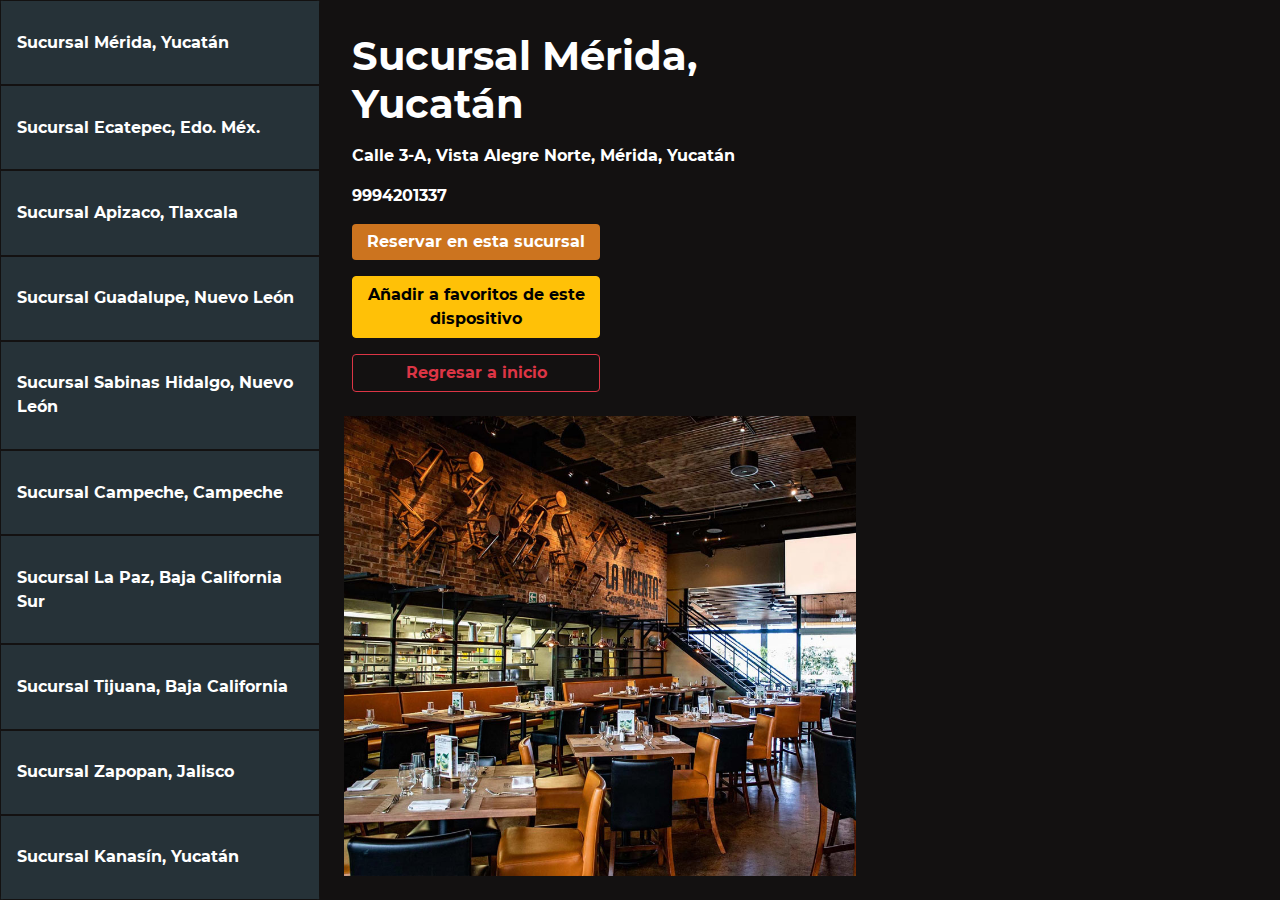
<file: sucursales.html>
<!DOCTYPE html>
<html lang="es" xml:lang="es">
<head>
<meta charset="utf-8">
<meta name="viewport" content="width=device-width, initial-scale=1">

<link rel="stylesheet" href="css/bootstrap.min.css" type="text/css">
<link rel="stylesheet" href="styles/sucursalesStyles.css"  type="text/css">
<link rel="icon" type="image/x-icon" href="/proyecto/images/favicon.png">
<script src="js/bootstrap.bundle.min.js"></script>
<script type="text/javascript" src="scripts/cookieMethods.js"></script>

<script type="text/javascript" src="scripts/scriptSucursales.js">
</script>

<title>Sucursales</title>
</head>
<body>
<div id="cuerpo" class="row   p-0 m-0">


        <div class="p-0 m-0 list-group d-flex flex-column col-3" id="barraSucursales">
            <a class="list-group-item list-group-item-action" id="suc1" onclick="verSucursal(1)"></a>
            <a class="list-group-item list-group-item-action" id="suc2" onclick="verSucursal(2)"></a>
            <a class="list-group-item list-group-item-action" id="suc3" onclick="verSucursal(3)"></a>
            <a class="list-group-item list-group-item-action" id="suc4" onclick="verSucursal(4)"></a>
            <a class="list-group-item list-group-item-action" id="suc5" onclick="verSucursal(5)"></a>
            <a class="list-group-item list-group-item-action" id="suc6" onclick="verSucursal(6)"></a>
            <a class="list-group-item list-group-item-action" id="suc7" onclick="verSucursal(7)"></a>
            <a class="list-group-item list-group-item-action" id="suc8" onclick="verSucursal(8)"></a>
            <a class="list-group-item list-group-item-action" id="suc9" onclick="verSucursal(9)"></a>
            <a class="list-group-item list-group-item-action" id="suc10" onclick="verSucursal(10)"></a>
        </div>



    <div class="row col-9 m-0 p-0">
        <div id="sucursal" class="p-4 m-0 text-white col-0 col-lg-7 d-flex flex-column">
            <div id="sucursalElement" class="p-2 pb-4">
                <h1 id="sucursalTitulo"></h1>
                <p id="sucursalDesc" class="container-fluid px-0"></p>
                <p id="sucursalDir" class="container-fluid px-0"></p>
                <p id="sucursalTel" class="container-fluid px-0"></p>

                <div class="button-group d-grid gap-3 w-50">
                    <button type="button" id="hacerReservacion" class="btn btn-primary buttonColor">Reservar en esta sucursal</button>
                    <button type="button" id="addFavoritos"></button>
                    <a href="index.php" type="button" id="regresar" class="btn btn-outline-danger">Regresar a inicio</a>

                </div>


            </div>
            <div id="sucursalImg" class="p-0 m-0 flex-grow-1 d-flex justify-content-center align-items-center">

            </div>

        </div>

        <div id="mapaSucursal" class="col-12 col-lg-5 m-0 p-4 d-none d-lg-block">

        </div>
    </div>


</div>
</body>

</html>
</file>
<file: styles/sucursalesStyles.css>
@import url("https://fonts.googleapis.com/css2?family=Lato&display=swap");
@import "../bootstrap-icons/font/bootstrap-icons.css";
@font-face {
  font-family: Montserrat;
  src: url(../fonts/Montserrat-Bold.ttf);
}
* {
  font-family: Montserrat, sans-serif;
}

body {
  background-color: #131111;
}

.navbar {
  background-color: rgba(0, 0, 0, 0.9);
}

.userImage {
  width: 40px;
  height: 40px;
  cursor: pointer;
  object-fit: cover;
}

.userImageOffCanvas {
  width: 125px;
  height: 125px;
  cursor: revert;
  object-fit: cover;
}

#reservarNav {
  background-color: #cc741f;
  color: black;
}

.nav-link {
  box-sizing: border-box;
  display: flex;
  height: 100%;
  justify-content: center;
  align-items: center;
}
.nav-link:hover {
  background-color: white !important;
  color: black !important;
}
.nav-link.active {
  border: 2px rgba(255, 255, 255, 0.45) solid;
}

.offcanvas {
  background-color: #131111;
}

#section1 {
  background-image: url(../images/restaurante.png);
  background-size: cover;
}
#section1 h1 {
  font-size: 4rem;
}
#section1 h2 {
  font-size: 2rem;
}

.darkenMask {
  background-color: rgba(0, 0, 0, 0.4);
  min-height: 90vh;
}
.darkenMask .row {
  min-height: inherit;
}

#section2 {
  min-height: 90vh;
}
#section2 .col-md-4 {
  min-height: 25vh;
}
#section2 .col-md-4 .card {
  height: 60vh;
  border-radius: 10px;
}
#section2 .col-md-4 .card .card-img-overlay {
  padding: 20%;
  text-align: center;
}
#section2 .col-md-4 .card video {
  border-radius: 10px;
  height: inherit;
  object-fit: cover;
  filter: brightness(40%);
}
#section2 .btn {
  border: 3px solid #cc741f;
  background-color: transparent;
  color: white;
}
#section2 .btn:hover {
  border: 3px solid white;
  background-color: white;
  color: black;
}

#section3 {
  min-height: 100vh;
  background-color: black;
}
#section3 .list-group-item {
  padding: 0;
  margin: 0;
}
#section3 .badge {
  font-size: 0.8rem;
  background-color: #ED1C24;
}
#section3 .carousel img {
  border-radius: 15px;
  object-fit: cover;
  width: 75vw;
  height: 50vh;
}

#userInfoOffCanvas, #logedInOffCanvas {
  box-sizing: border-box;
}
#userInfoOffCanvas p, #logedInOffCanvas p {
  font-family: "Lato", sans-serif;
}
#userInfoOffCanvas a, #logedInOffCanvas a {
  font-family: "Lato", sans-serif;
  background-color: transparent;
  border: none;
  color: #cc741f;
}
#userInfoOffCanvas a:hover, #logedInOffCanvas a:hover {
  cursor: pointer;
  color: #0a53be;
}
#userInfoOffCanvas button:not(.btn-close), #logedInOffCanvas button:not(.btn-close) {
  background: #cc741f;
  border: 3px solid #cc741f;
}
#userInfoOffCanvas button:not(.btn-close):hover, #logedInOffCanvas button:not(.btn-close):hover {
  border: 3px solid white;
  background-color: white;
  color: black;
}

#registerModal .modal-header {
  background: linear-gradient(90deg, #fd451d 0%, #fcb045 100%);
  border: none;
}
#registerModal .modal-content {
  background-color: #131111;
}
#registerModal .modal-content button[type=submit] {
  background: #cc741f;
  border: 3px solid #cc741f;
}
#registerModal .modal-content button[type=submit]:hover {
  border: 3px solid white;
  background-color: white;
  color: black;
}
#registerModal .btn {
  background-color: transparent;
}

#cambiarFotoModal .modal-header {
  background: linear-gradient(90deg, #fd451d 0%, #fcb045 100%);
  border: none;
  color: white;
}
#cambiarFotoModal .modal-content {
  background-color: #131111;
  color: white;
}

#historiaModal {
  background-color: rgba(0, 0, 0, 0.9);
}
#historiaModal .modal-header {
  background: linear-gradient(90deg, #e21a00 0%, black 85%, black 100%);
  border: none;
}
#historiaModal .modal-content {
  background-color: #131111;
}
#historiaModal .modal-content p {
  font-family: "Lato", sans-serif;
  font-size: 1.05rem;
}

footer i {
  font-size: 1.5em;
}
footer p {
  font-family: "Lato", sans-serif;
  font-size: 0.9em;
}

.invalid-feedback, .valid-feedback {
  font-family: "Lato", sans-serif;
}

#cerrarSesion {
  background-color: #ED1C24 !important;
  border-color: #ED1C24 !important;
}

#borrarCuenta:hover {
  cursor: pointer !important;
}

form input:not([type=button]), form input:not([type=submit]), form select, form select option {
  font-family: "Lato", sans-serif;
}

.nice-button {
  cursor: pointer;
  border: none;
  color: white;
  background-color: #cc741f;
}
.nice-button:hover {
  background-color: white;
  color: black;
}

#fotoSubida {
  opacity: 0;
  position: absolute;
  z-index: -1;
}

#drop_zone {
  border: dashed 2px #cc741f;
}

.divVerPassword {
  border-radius: 0 5px 5px 0 !important;
  cursor: pointer;
  background-color: ghostwhite;
}

.secondaryFont {
  font-family: "Lato", sans-serif;
}

.buttonColor {
  font-family: Montserrat, sans-serif;
  border: none;
  background-color: #cc741f;
  color: white;
}
.buttonColor:hover {
  background-color: white;
  color: black;
}

@media only screen and (max-width: 768px) {
  #section1 .darkenMask {
    min-height: 50vh;
  }

  .carousel .col-md-4 {
    max-height: 30vh;
    overflow: auto;
  }
}
@media only screen and (max-height: 500px) {
  .offcanvas-header p {
    display: none;
  }
  .offcanvas-header div {
    padding: 0;
  }

  .offcanvas-title {
    display: none;
  }

  .userImageOffCanvas {
    display: none;
  }
}
body {
  height: 100vh;
}

#cuerpo {
  height: 100%;
}

#barraSucursales {
  overflow: hidden;
}
#barraSucursales .bi-bookmark-star-fill {
  font-size: 1.5rem;
  color: #fdc007 !important;
}
#barraSucursales .list-group-item {
  cursor: pointer;
  border: #131111 1px solid;
  overflow: hidden;
  flex-grow: 1;
  flex-shrink: 0;
  display: flex;
  align-items: center;
  justify-content: space-between;
  background-color: #263238;
  color: white;
  border-radius: 0;
}
#barraSucursales .list-group-item:hover {
  background-color: #cc741f;
  color: black;
}

#mapaSucursal iframe {
  border-radius: 15px;
}

#sucursalImg {
  background-size: cover;
  background-position: center;
}

@media only screen and (max-width: 768px) {
  #barraSucursales .list-group-item {
    flex-direction: column;
  }
}

/*# sourceMappingURL=sucursalesStyles.css.map */
</file>
